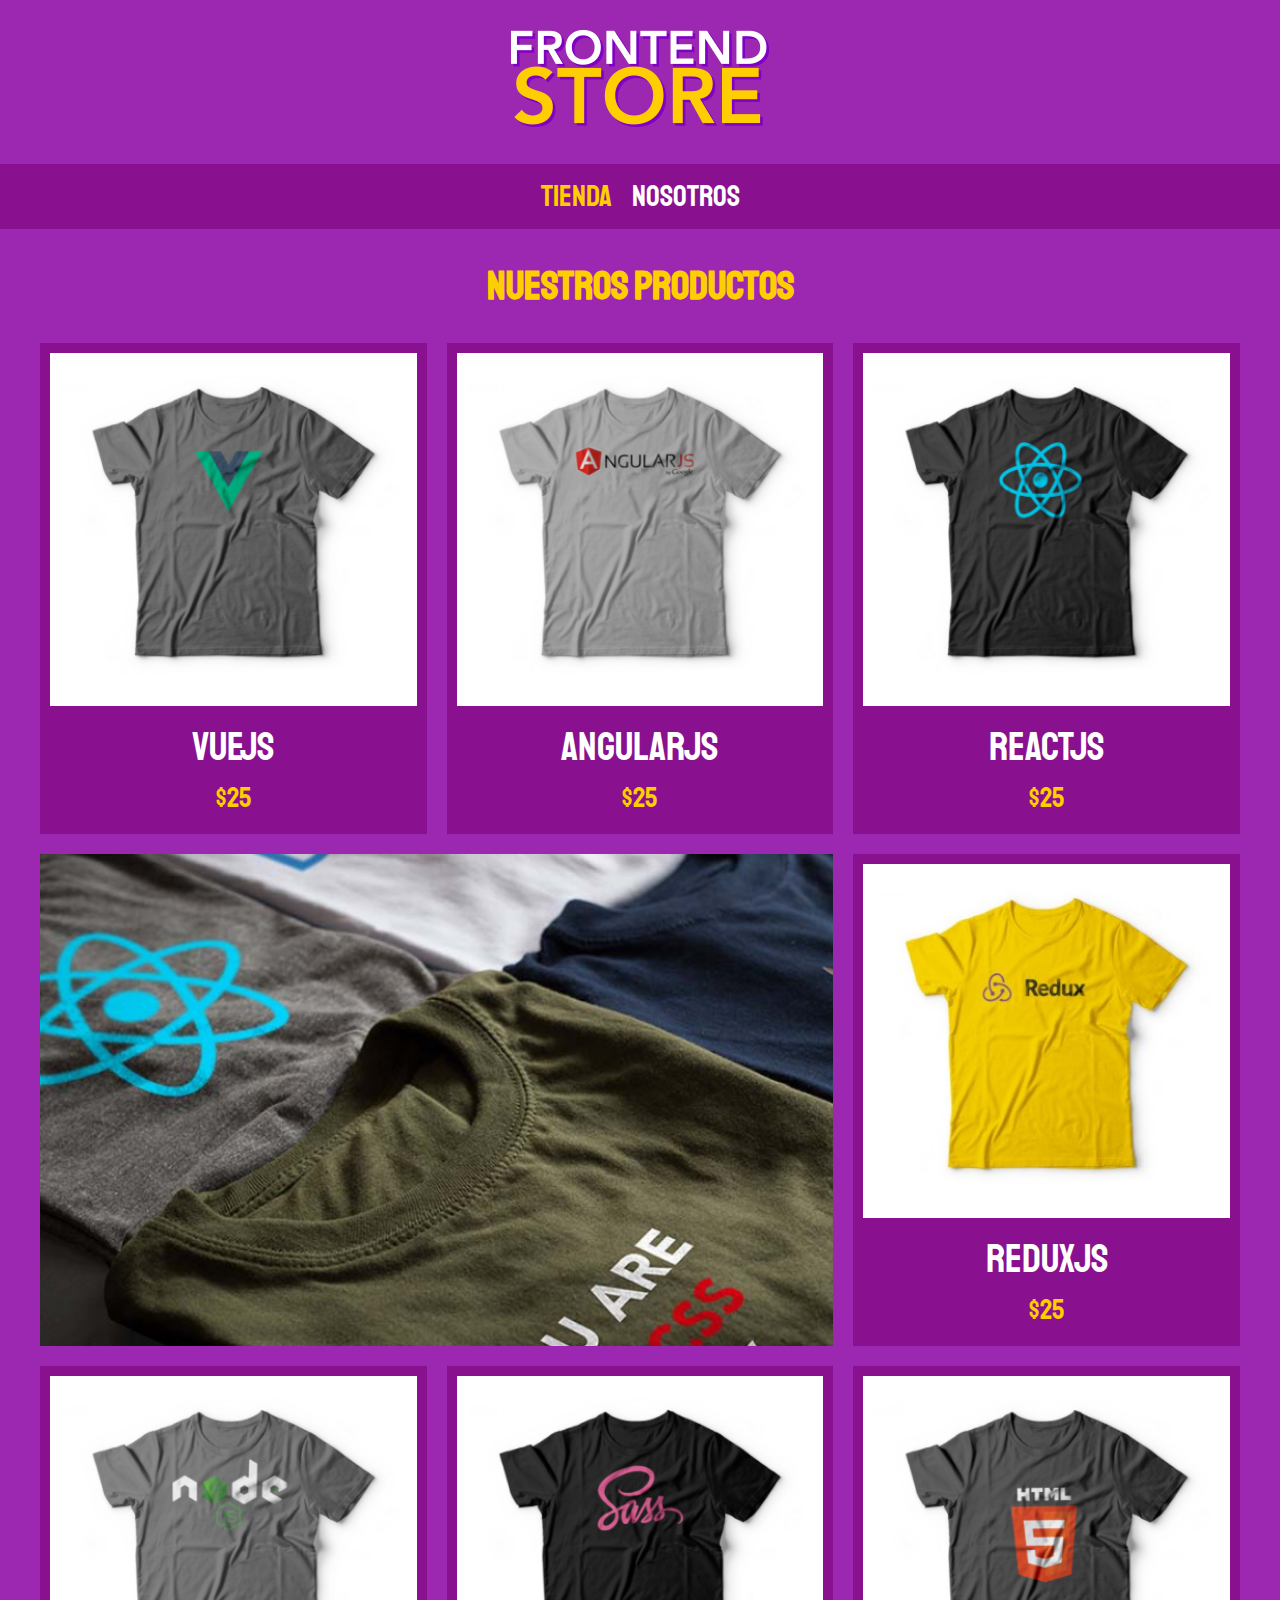
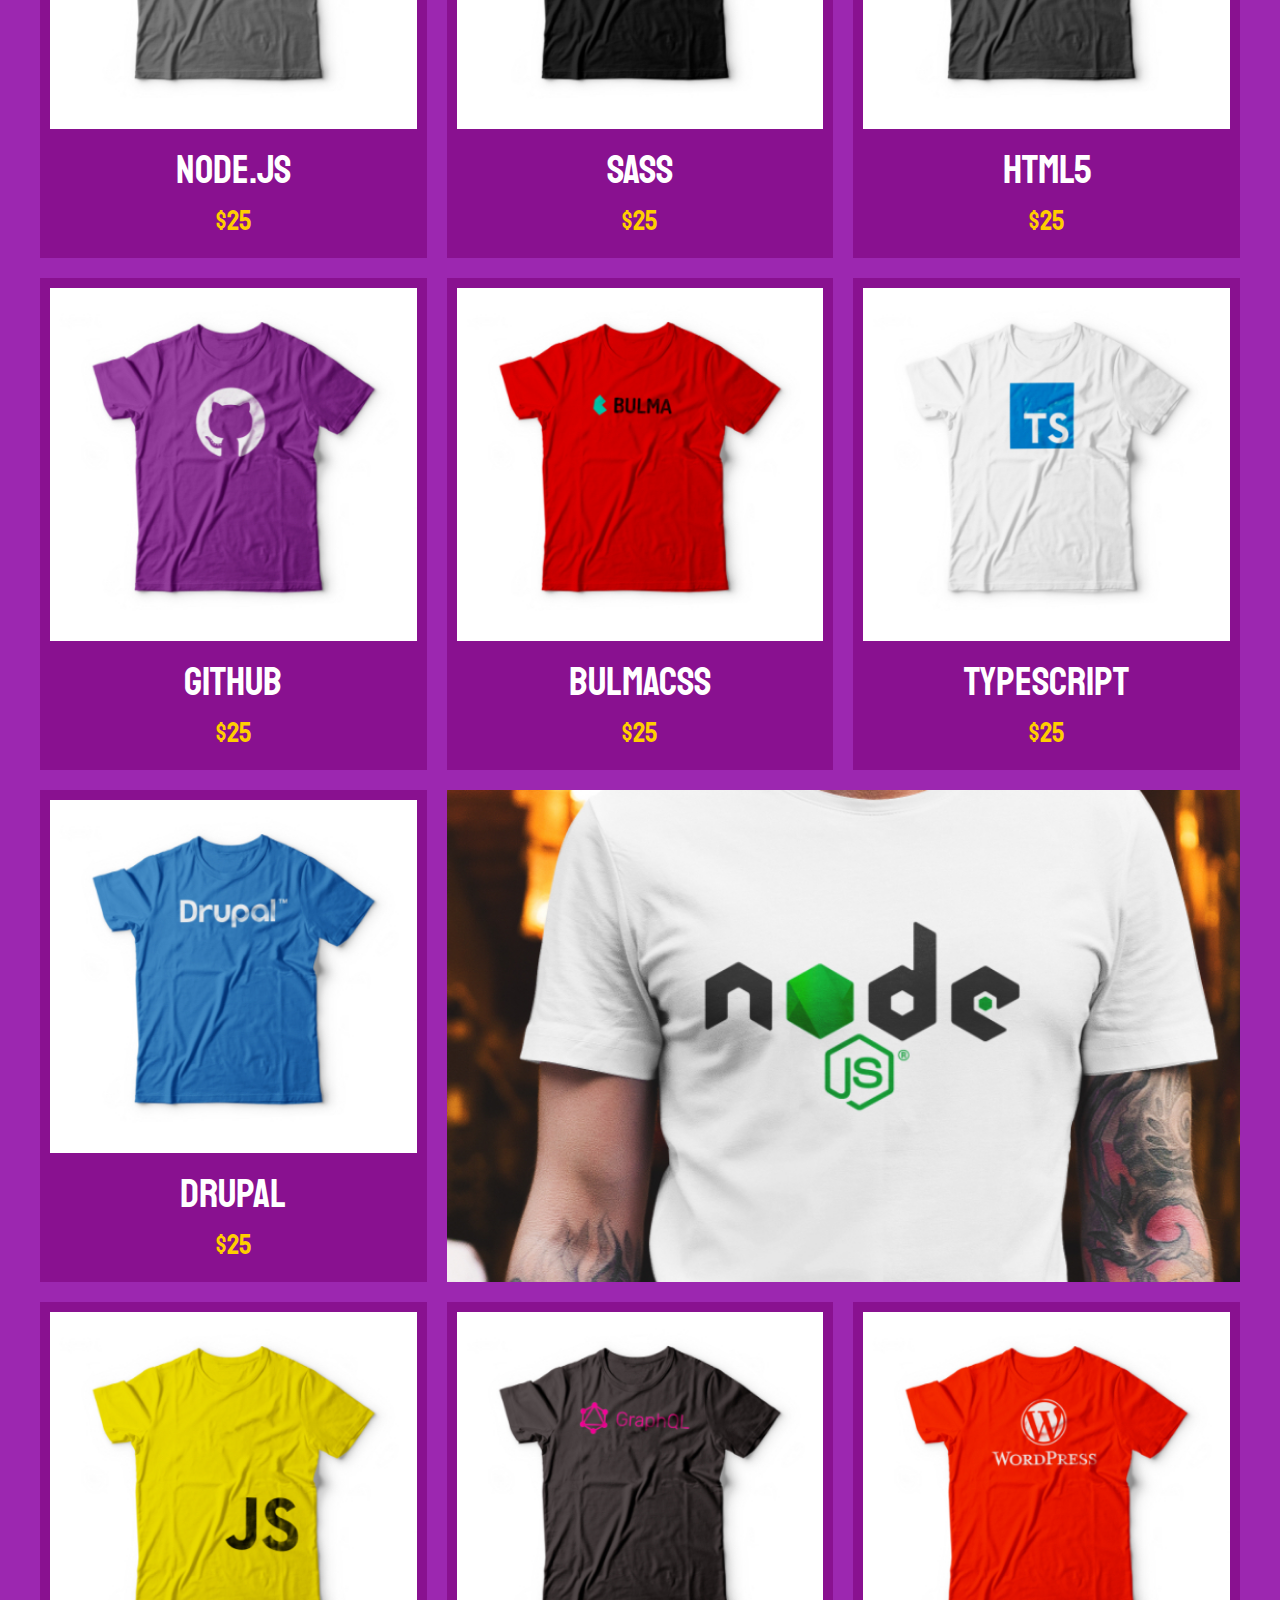
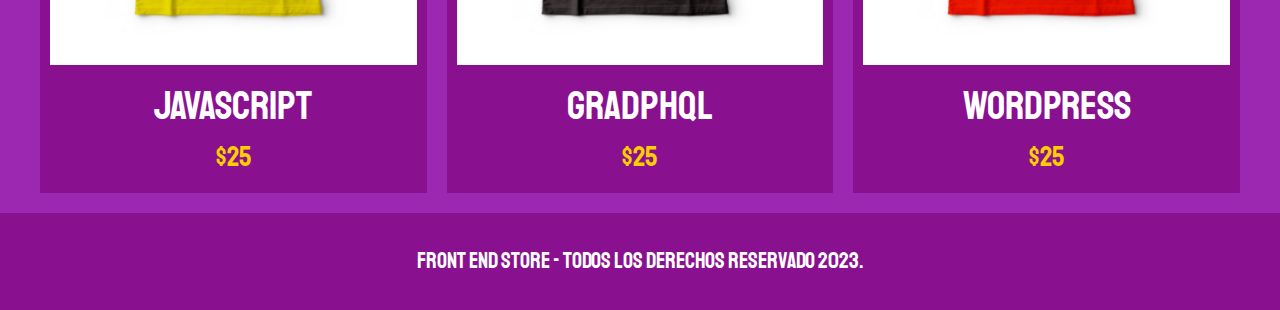
<file: index.html>
<!DOCTYPE html>
<html lang="en">
<head>
    <meta charset="UTF-8">
    <meta http-equiv="X-UA-Compatible" content="IE=edge">
    <meta name="viewport" content="width=device-width, initial-scale=1.0">
    <title>FrontEnd Store</title>
    <link rel="stylesheet" href="css/normalize.css">
    <link href="https://fonts.googleapis.com/css2?family=Staatliches&display=swap" rel="stylesheet">
    <link rel="stylesheet" href="css/styles.css">

</head>
<body>
    <header class="header">
        <a href="index.html">
            <img class="header__logo" src="img/logo.png" alt="Logotipo">
        </a>
    </header>

    <nav class="navegacion">
        <a class="navegacion__enlace navegacion__enlace--activo" href="index.html">Tienda</a>
        <a class="navegacion__enlace" href="nosotros.html">Nosotros</a>

    </nav>

    <main class="contenedor">
        <h1>Nuestros Productos</h1>

        <div class="grid">
            <div class="producto">
                <a href="producto.html">
                    <img class="producto__imagen" src="img/1.jpg" alt="imagen camisa">
                    <div class="producto__informacion"> 
                        <p class="producto__nombre">VueJS</p>
                        <p class="producto__precio">$25</p>
                    </div>
                </a>
            </div> <!--,producto-->
            <div class="producto">
                <a href="producto.html">
                    <img class="producto__imagen" src="img/2.jpg" alt="imagen camisa">
                    <div class="producto__informacion"> 
                        <p class="producto__nombre">AngularJS</p>
                        <p class="producto__precio">$25</p>
                    </div>
                </a>
            </div> <!--,producto-->
            <div class="producto">
                <a href="producto.html">
                    <img class="producto__imagen" src="img/3.jpg" alt="imagen camisa">
                    <div class="producto__informacion"> 
                        <p class="producto__nombre">ReactJS</p>
                        <p class="producto__precio">$25</p>
                    </div>
                </a>
            </div> <!--,producto-->
            <div class="producto">
                <a href="producto.html">
                    <img class="producto__imagen" src="img/4.jpg" alt="imagen camisa">
                    <div class="producto__informacion"> 
                        <p class="producto__nombre">ReduxJS</p>
                        <p class="producto__precio">$25</p>
                    </div>
                </a>
            </div> <!--,producto-->
            <div class="producto">
                <a href="producto.html">
                    <img class="producto__imagen" src="img/5.jpg" alt="imagen camisa">
                    <div class="producto__informacion"> 
                        <p class="producto__nombre">Node.js</p>
                        <p class="producto__precio">$25</p>
                    </div>
                </a>
            </div> <!--,producto-->
            <div class="producto">
                <a href="producto.html">
                    <img class="producto__imagen" src="img/6.jpg" alt="imagen camisa">
                    <div class="producto__informacion"> 
                        <p class="producto__nombre">SASS</p>
                        <p class="producto__precio">$25</p>
                    </div>
                </a>
            </div> <!--,producto-->
            <div class="producto">
                <a href="producto.html">
                    <img class="producto__imagen" src="img/7.jpg" alt="imagen camisa">
                    <div class="producto__informacion"> 
                        <p class="producto__nombre">HTML5</p>
                        <p class="producto__precio">$25</p>
                    </div>
                </a>
            </div> <!--,producto-->
            <div class="producto">
                <a href="producto.html">
                    <img class="producto__imagen" src="img/8.jpg" alt="imagen camisa">
                    <div class="producto__informacion"> 
                        <p class="producto__nombre">Github</p>
                        <p class="producto__precio">$25</p>
                    </div>
                </a>
            </div> <!--,producto-->
            <div class="producto">
                <a href="producto.html">
                    <img class="producto__imagen" src="img/9.jpg" alt="imagen camisa">
                    <div class="producto__informacion"> 
                        <p class="producto__nombre">BulmaCSS</p>
                        <p class="producto__precio">$25</p>
                    </div>
                </a>
            </div> <!--,producto-->
            <div class="producto">
                <a href="producto.html">
                    <img class="producto__imagen" src="img/10.jpg" alt="imagen camisa">
                    <div class="producto__informacion"> 
                        <p class="producto__nombre">TypeScript</p>
                        <p class="producto__precio">$25</p>
                    </div>
                </a>
            </div> <!--,producto-->
            <div class="producto">
                <a href="producto.html">
                    <img class="producto__imagen" src="img/11.jpg" alt="imagen camisa">
                    <div class="producto__informacion"> 
                        <p class="producto__nombre">Drupal</p>
                        <p class="producto__precio">$25</p>
                    </div>
                </a>
            </div> <!--,producto-->
            <div class="producto">
                <a href="producto.html">
                    <img class="producto__imagen" src="img/12.jpg" alt="imagen camisa">
                    <div class="producto__informacion"> 
                        <p class="producto__nombre">JavaScript</p>
                        <p class="producto__precio">$25</p>
                    </div>
                </a>
            </div> <!--,producto-->
            <div class="producto">
                <a href="producto.html">
                    <img class="producto__imagen" src="img/13.jpg" alt="imagen camisa">
                    <div class="producto__informacion"> 
                        <p class="producto__nombre">GradphQL</p>
                        <p class="producto__precio">$25</p>
                    </div>
                </a>
            </div> <!--,producto-->
            <div class="producto">
                <a href="producto.html">
                    <img class="producto__imagen" src="img/14.jpg" alt="imagen camisa">
                    <div class="producto__informacion"> 
                        <p class="producto__nombre">WordPress</p>
                        <p class="producto__precio">$25</p>
                    </div>
                </a>
            </div> <!--,producto-->

            <div class="grafico grafico--camisas"></div>
            <div class="grafico grafico--node"></div>
        </div>
    </main>
    <footer class="footer">
        <p class="footer__texto">Front End Store - Todos los derechos Reservado 2023.</p>
    </footer>
   
</body>
</html>
</file>
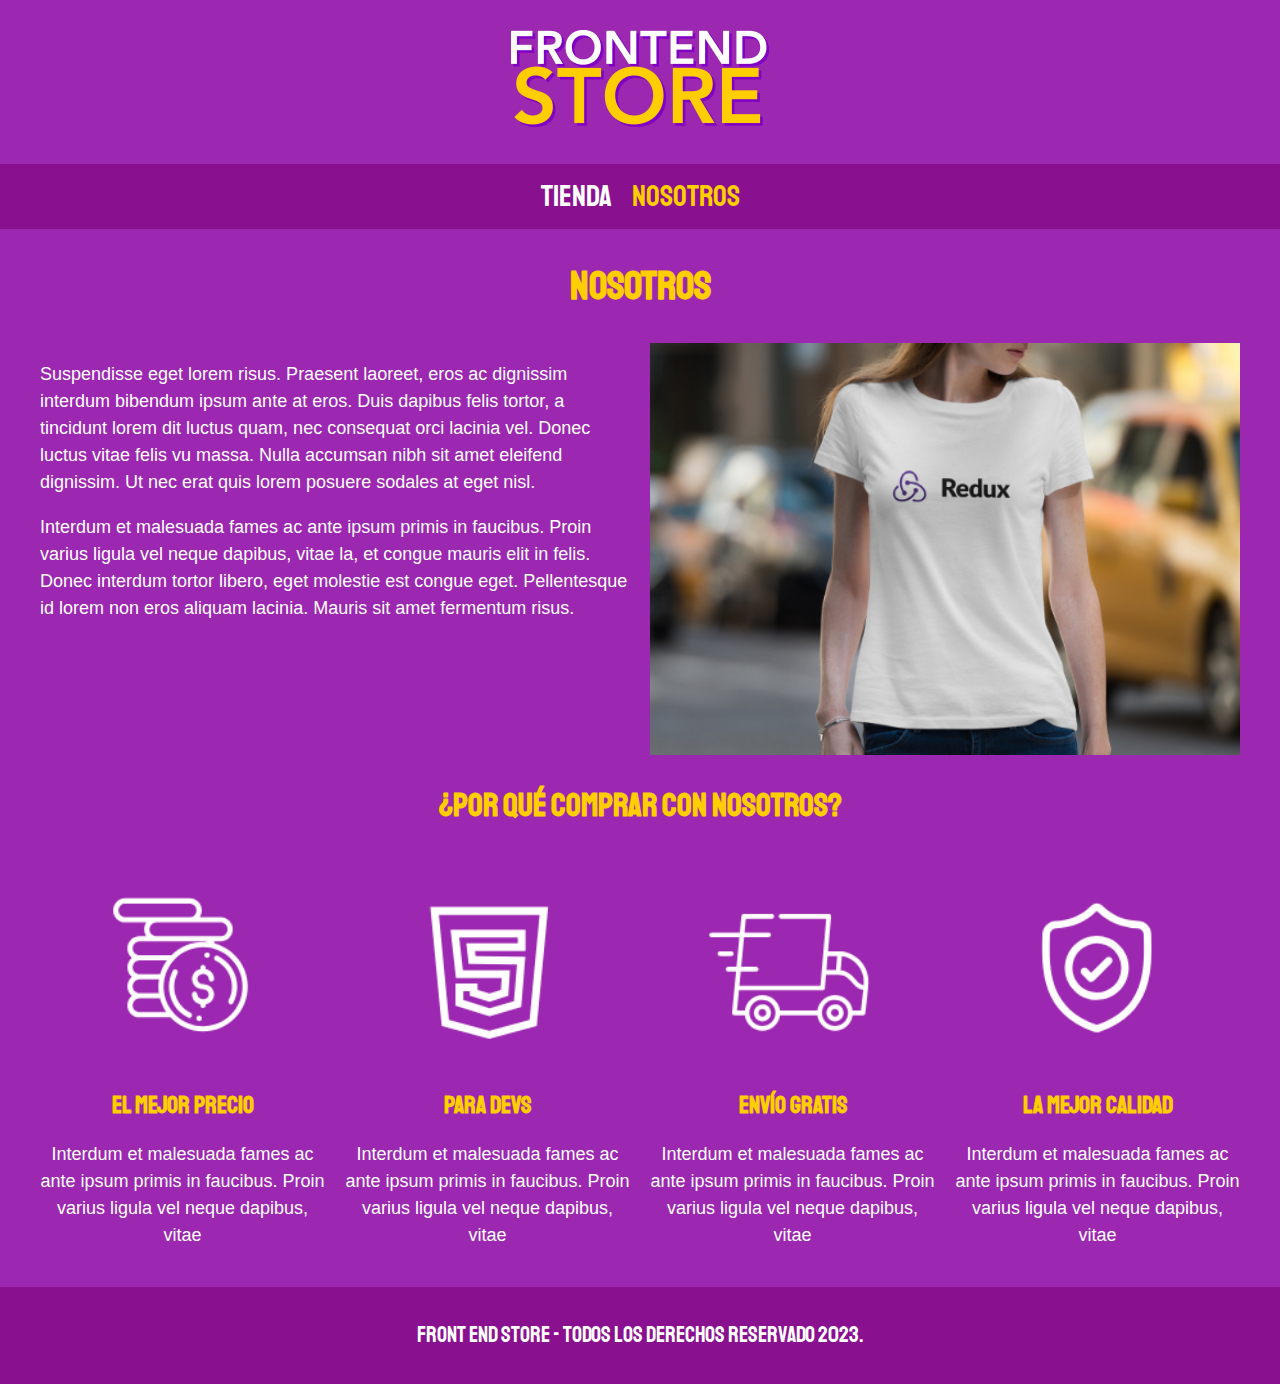
<file: nosotros.html>
<!DOCTYPE html>
<html lang="en">
<head>
    <meta charset="UTF-8">
    <meta http-equiv="X-UA-Compatible" content="IE=edge">
    <meta name="viewport" content="width=device-width, initial-scale=1.0">
    <title>FrontEnd Store</title>
    <link rel="stylesheet" href="css/normalize.css">
    <link href="https://fonts.googleapis.com/css2?family=Staatliches&display=swap" rel="stylesheet">
    <link rel="stylesheet" href="css/styles.css">

</head>
<body>
    <header class="header">
        <a href="index.html">
            <img class="header__logo" src="img/logo.png" alt="Logotipo">
        </a>
    </header>

    <nav class="navegacion">
        <a class="navegacion__enlace" href="index.html">Tienda</a>
        <a class="navegacion__enlace navegacion__enlace--activo" href="nosotros.html">Nosotros</a>

    </nav>

    <main class="contenedor">
        <h1>Nosotros</h1>

        <div class="nosotros">
            <div class="nosotros__contenido">
                <p>Suspendisse eget lorem risus. Praesent laoreet, eros ac dignissim
                interdum bibendum ipsum ante at eros. Duis dapibus felis tortor, a tincidunt lorem
                 dit luctus quam, nec consequat orci lacinia vel. Donec luctus vitae felis 
                 vu massa. Nulla accumsan nibh sit amet eleifend dignissim. Ut nec erat quis lorem
                 posuere sodales at eget nisl.</p>

                <p>Interdum et malesuada fames ac ante ipsum primis in faucibus. Proin varius ligula vel neque dapibus, vitae 
                la, et congue mauris elit in felis. Donec interdum tortor libero, eget molestie est 
                congue eget. Pellentesque id lorem non eros aliquam lacinia. Mauris sit amet fermentum risus.</p>
                
            </div>

            <img class="nosotros__imagen" src="img/nosotros.jpg" alt="imagen nosotros">

        </div>

    </main>

   <section class="contenedor comprar">
        <h2 class="comprar__titulo">¿Por qué comprar con nosotros?</h2>

        <div class="bloques">
            <div class="bloque">
                <img class="bloque__imagen" src="img/icono_1.png" alt="por qué comprar">
                <h3 class="bloque__titulo">El Mejor Precio</h3>
                <p>Interdum et malesuada fames ac ante ipsum primis in faucibus. Proin varius ligula 
                vel neque dapibus, vitae</p>
            </div> <!--,bloque-->

            <div class="bloque">
                <img class="bloque__imagen" src="img/icono_2.png" alt="por  qué comprar">
                <h3 class="bloque__titulo">Para Devs</h3>
                <p>Interdum et malesuada fames ac ante ipsum primis in faucibus. Proin varius ligula 
                vel neque dapibus, vitae</p>
            </div> <!--,bloque-->

            <div class="bloque">
                <img class="bloque__imagen" src="img/icono_3.png" alt="por qué comprar">
                <h3 class="bloque__titulo">Envío gratis</h3>
                <p>Interdum et malesuada fames ac ante ipsum primis in faucibus. Proin varius ligula 
                vel neque dapibus, vitae</p>
            </div> <!--,bloque-->

            <div class="bloque">
                <img class="bloque__imagen" src="img/icono_4.png" alt="por qué comprar">
                <h3 class="bloque__titulo">La mejor calidad</h3>
                <p>Interdum et malesuada fames ac ante ipsum primis in faucibus. Proin varius ligula 
                vel neque dapibus, vitae</p>
            </div> <!--,bloque-->
        </div> <!--bloques-->
   </section> 
    <footer class="footer">
        <p class="footer__texto">Front End Store - Todos los derechos Reservado 2023.</p>
    </footer>
   
</body>
</html>
</file>
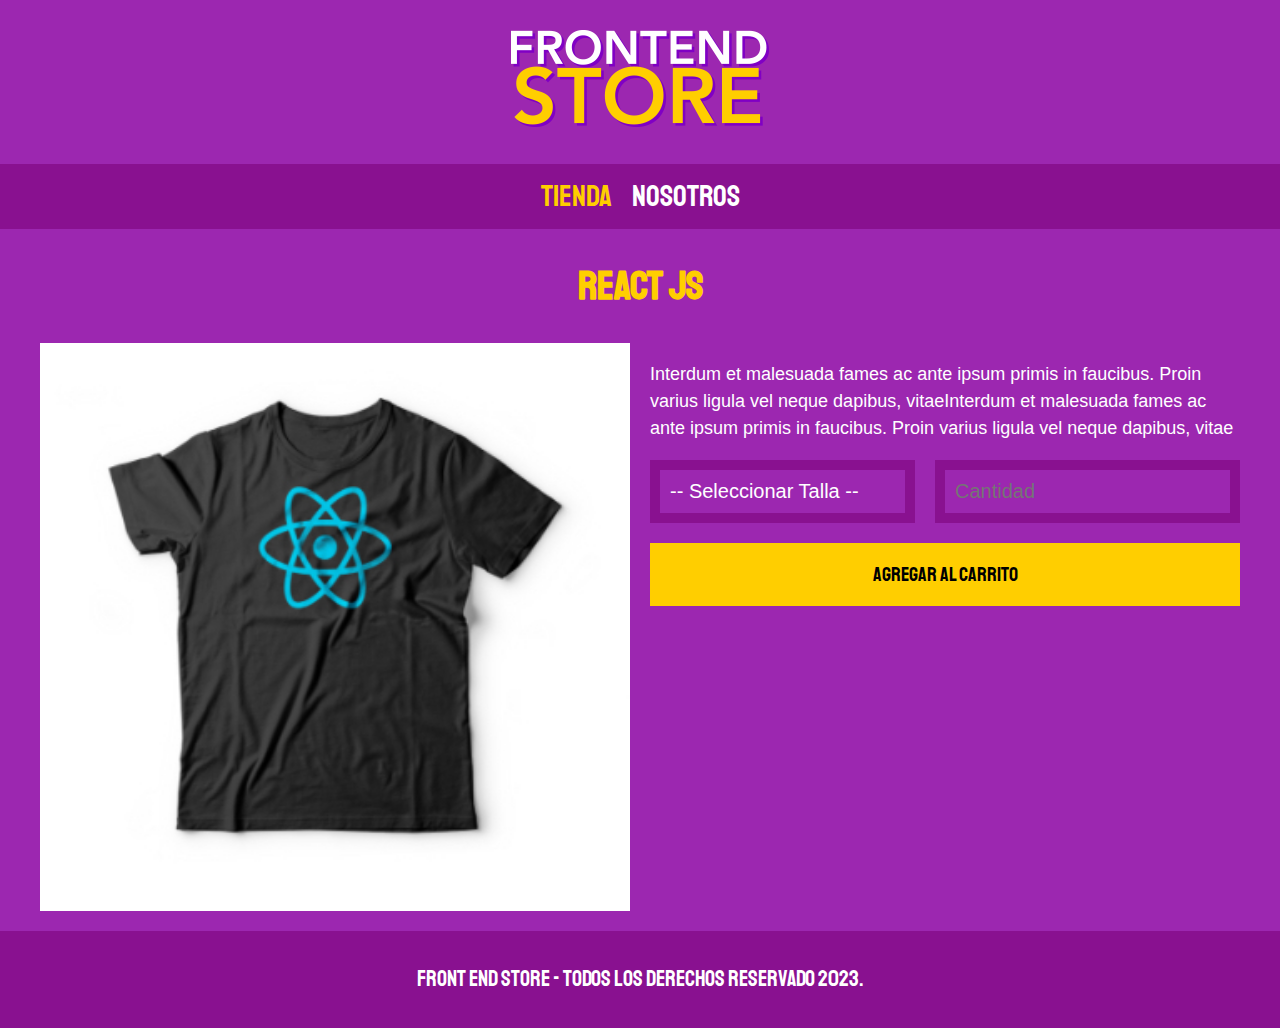
<file: producto.html>
<!DOCTYPE html>
<html lang="en">
<head>
    <meta charset="UTF-8">
    <meta http-equiv="X-UA-Compatible" content="IE=edge">
    <meta name="viewport" content="width=device-width, initial-scale=1.0">
    <title>FrontEnd Store</title>
    <link rel="stylesheet" href="css/normalize.css">
    <link href="https://fonts.googleapis.com/css2?family=Staatliches&display=swap" rel="stylesheet">
    <link rel="stylesheet" href="css/styles.css">

</head>
<body>
    <header class="header">
        <a href="index.html">
            <img class="header__logo" src="img/logo.png" alt="Logotipo">
        </a>
    </header>

    <nav class="navegacion">
        <a class="navegacion__enlace navegacion__enlace--activo" href="index.html">Tienda</a>
        <a class="navegacion__enlace" href="nosotros.html">Nosotros</a>

    </nav>

    <main class="contenedor">
        <h1>React JS</h1>

        <div class="camisa">
            <img class="camisa__imagen" src="img/3.jpg" alt="Imagen del Producto">

            <div class="camisa__contenido">
                <p>Interdum et malesuada fames ac ante ipsum primis in faucibus. Proin varius ligula 
                vel neque dapibus, vitaeInterdum et malesuada fames ac ante ipsum primis in faucibus. 
                Proin varius ligula vel neque dapibus, vitae</p>

                <form class="formulario"> 
                    <select class="formulario__campo">
                        <option disabled selected>-- Seleccionar Talla --</option>
                        <option>Chica</option>
                        <option>Mediana</option>
                        <option>Grande</option>
                    </select>
                    <input class="formulario__campo" type="number" placeholder="Cantidad" min="1">
                    <input class="formulario__submit" type="submit" value="Agregar al Carrito">
                </form>
            </div>
        </div>
    </main>
    <footer class="footer">
        <p class="footer__texto">Front End Store - Todos los derechos Reservado 2023.</p>
    </footer>
   
</body>
</html>
</file>
<file: css/styles.css>
:root {
    --primario: #9C27B0;
    --primarioOscuro: #891190;
    --secundario: #FFCE00;
    --secundarioOscuro: rgb(233,287,2);
    --blanco: #FFF;
    --negro: #000;

    --fuentePrincipal:'Staatliches', cursive;

}
html {
    box-sizing: : border-box;
    font-size: 62.5%;
}

*, *:before, *:after {
    box-sizing: inherit;
}

/**Globales **/
body {
    background-color: var(--primario);
    font-size: 1.6rem;
    line-height:1.5;
}
p {
    font-size: 1.8rem;
    font-family: Arial, Helvetica, sans-serif;
    color: var(--blanco);
}
a{
    text-decoration: none;
}
img{
    width: 100%;
}
.contenedor {
    max-width: 120rem;
    margin: 0 auto;
}
h1, h2, h3 {
    text-align: center;
    color: var(--secundario);
    font-family: var(--fuentePrincipal);
}
h1 {
    font-size: 4rem;
}
h2 {
    font-size: 3.2rem;
}
h3 {
    font-size: 2.4rem;
}

/** Header **/
.header {
    display: flex;
    justify-content: center;
}
.header__logo {
    margin: 3rem 0;
}
/** Footer **/
.footer {
    background-color: var(--primarioOscuro);  
    padding: 1rem 0;
    margin-top: 2rem;
}
.footer__texto{
  font-family: var(--fuentePrincipal);
  text-align: center;
  font-size: 2.2rem;

}
/** Navegacion **/
.navegacion {
    background-color: var(--primarioOscuro);
    padding: 1rem 0;
    display: flex;
    justify-content: center;
    gap: 2rem; 
    
}
.navegacion__enlace {
    font-family: var(--fuentePrincipal);
    color: var(--blanco);
    font-size: 3rem;
}
.navegacion__enlace--activo,
.navegacion__enlace:hover {
    color: var(--secundario);
}
/** Grid **/
.grid {
    display: grid;
    grid-template-columns: repeat(2,1fr);
    gap: 2rem;
   
}
@media (min-width: 768px) {
    .grid {
        grid-template-columns: repeat(3, 1fr);
    }
}
/** Productos **/
.producto {
    background-color: var(--primarioOscuro);
    padding: 1rem;
}

.producto__nombre {
    font-size: 4rem;

}
.producto__precio {
    font-size: 2.8rem;
    color: var(--secundario)
}
.producto__nombre,
.producto__precio {
    font-family: var(--fuentePrincipal);
    margin: 1rem;
    text-align: center;
    line-height: 1.2;

}
/** Graficos **/
.grafico {
    min-height: 30rem;
    background-repeat: no-repeat;
    background-size: cover;
    grid-column: 1 / 3;
}
.grafico--camisas {
    grid-row:2 / 3;
    background-image: url(../img/grafico1.jpg);
}
.grafico--node {
    background-image: url(../img/grafico2.jpg);
    grid-row: 8 / 9;
}

@media (min-width: 768px) {
.grafico--node {
    grid-row: 5 / 6;
    grid-column: 2 / 4;    
    }    
}
/** Nosotros **/
.nosotros {
    display: grid;
    grid-template-rows: repeat(2, auto);
}
@media (min-width: 768px) {
   .nosotros {
    display: grid;
    grid-template-columns: repeat(2, 1fr);
    column-gap: 2rem; 
    } 
}
.nosotros__imagen {
    grid-row: 1 / 2;
}
@media (min-width: 768px) {
    .nosotros__imagen {
        grid-column: 2 / 3;
    }

}

/** Bloques **/
.bloques {
    display: grid;
    grid-template-columns: repeat(2, 1fr);
    gap: 2rem;
}
@media (min-width: 768px) {
    .bloques {
        grid-template-columns: repeat(4, 1fr);
    }
}
.bloque {
    text-align: center;

}
.bloque__titulo {
    margin: 0;
}

/** Pagina del Producto **/
@media (min-width: 768px) {
.camisa {
    display: grid;
    grid-template-columns: repeat(2, 1fr);
    column-gap: 2rem;
}

}
.formulario{
    display: grid;
    grid-template-columns: repeat(2, 1fr);
    gap: 2rem;
}
.formulario__campo {
    border: 1rem solid var(--primarioOscuro);
    background-color: transparent;
    color: var(--blanco);
    font-size: 2rem;
    font-family: Arial, Helvetica, sans-serif;
    padding: 1rem;
    appearance: none;
}
.formulario__submit {
    background-color: var(--secundario);
    border: none;
    font-size: 2rem;
    font-family: var(--fuentePrincipal);
    padding: 2rem;
    transition: background-color .3s ease;
    grid-column: 1 / 3;
}
.formulario__submit:hover {
    cursor: pointer;
    background-color: var(--secundarioOscuro);
}
.formulario__campo>option{
    background-color: var(--primario);
}
</file>
